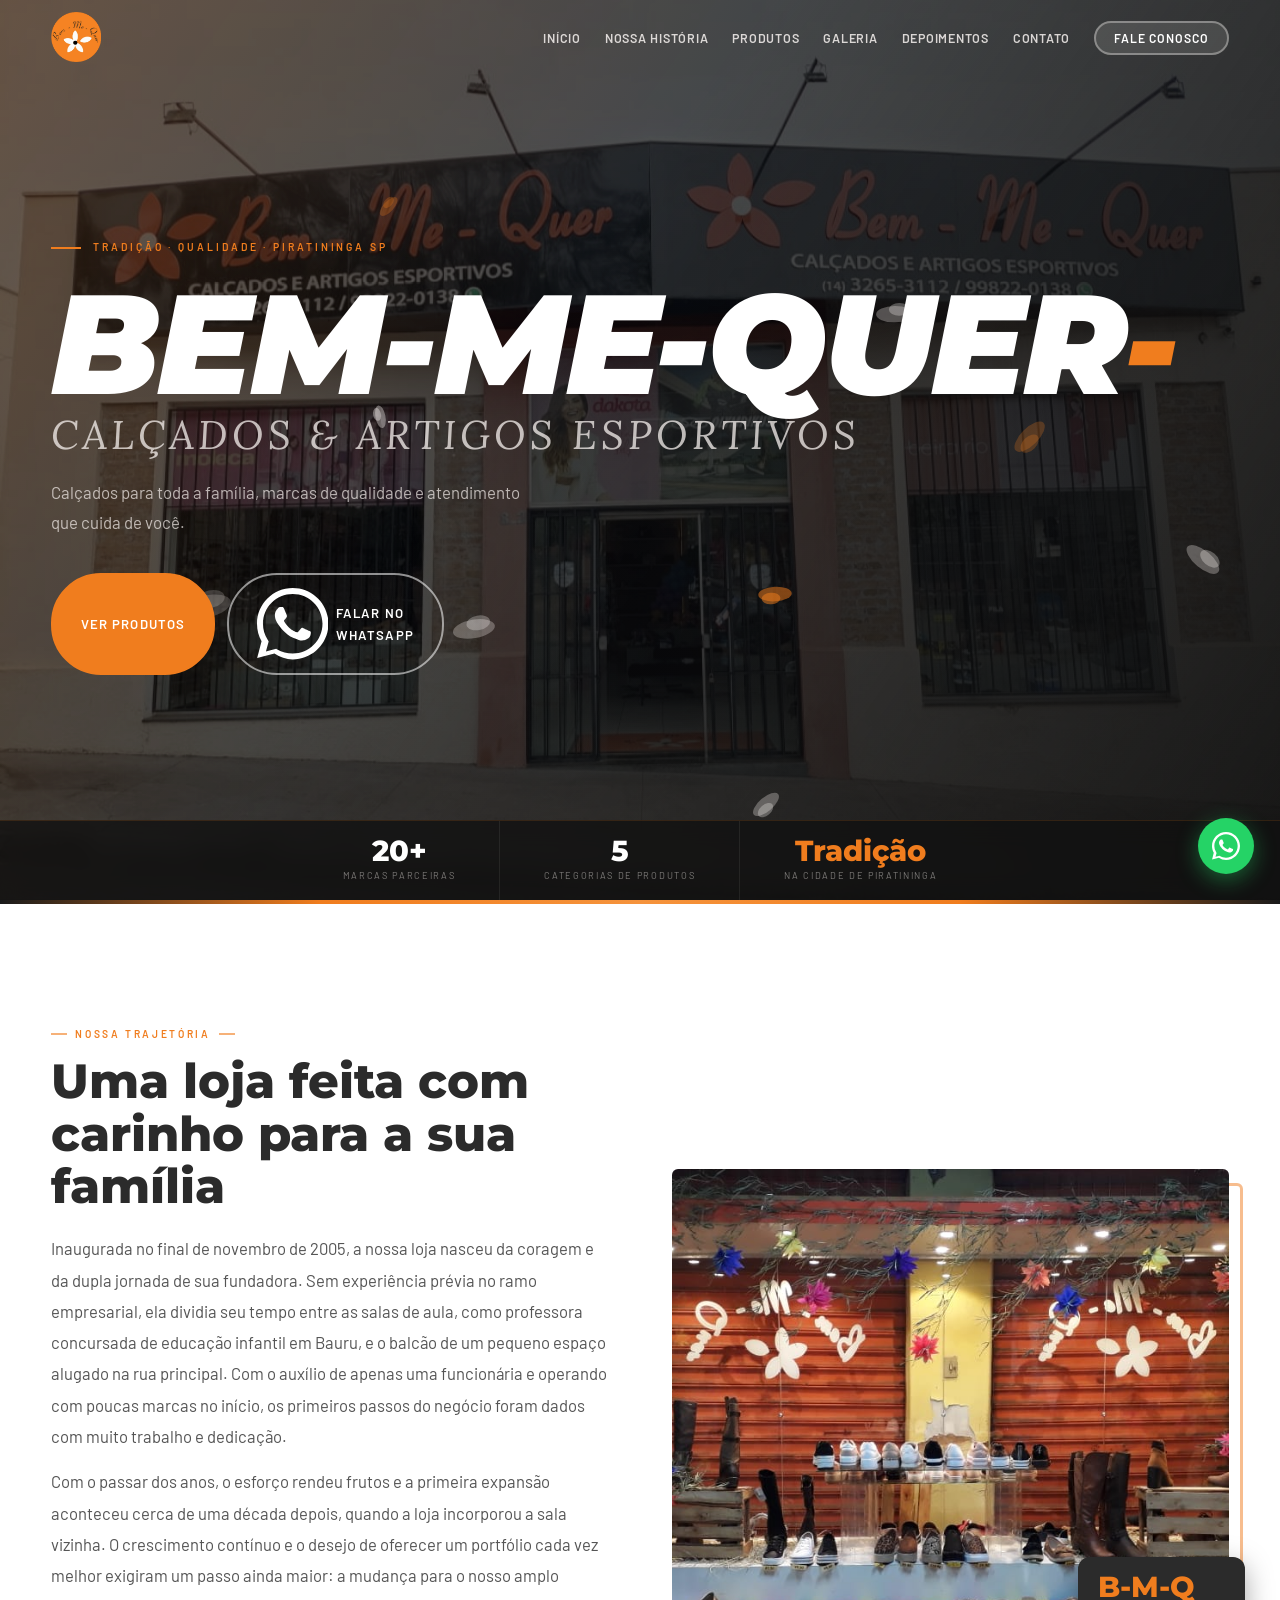
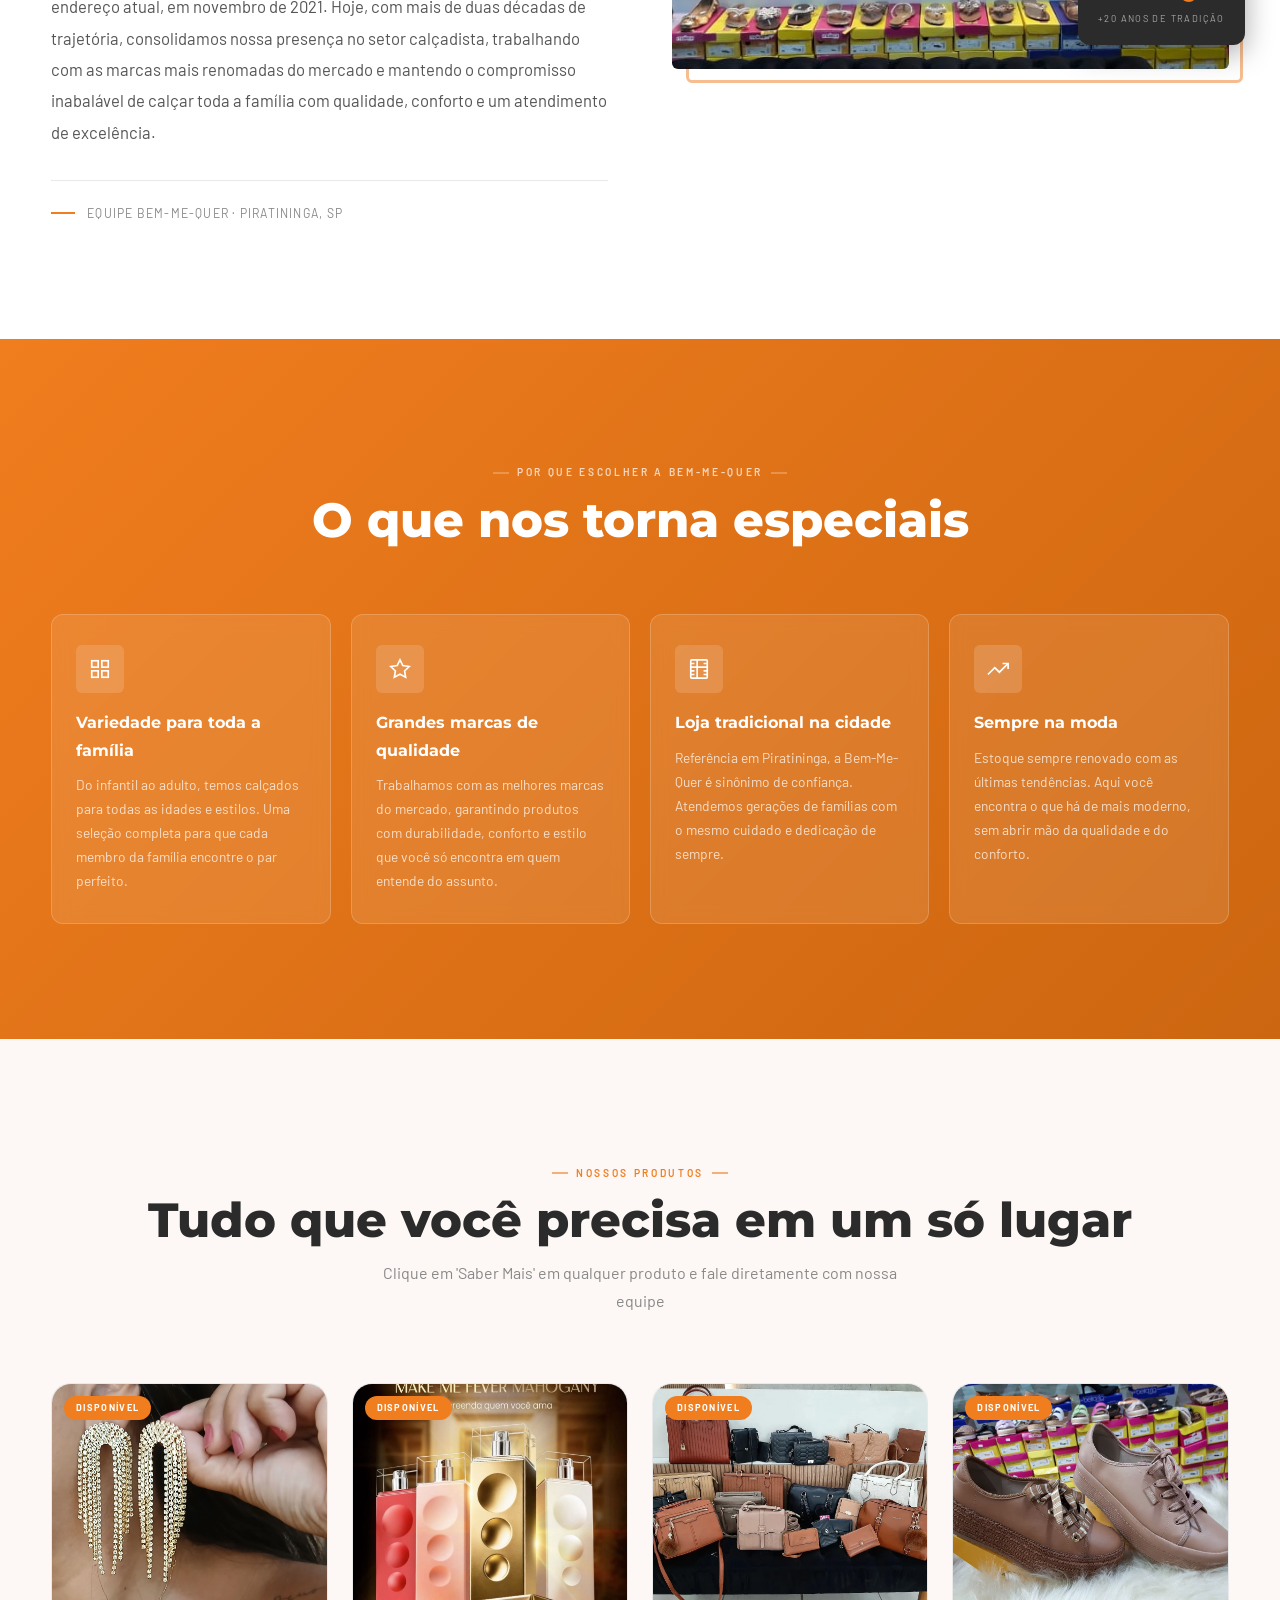
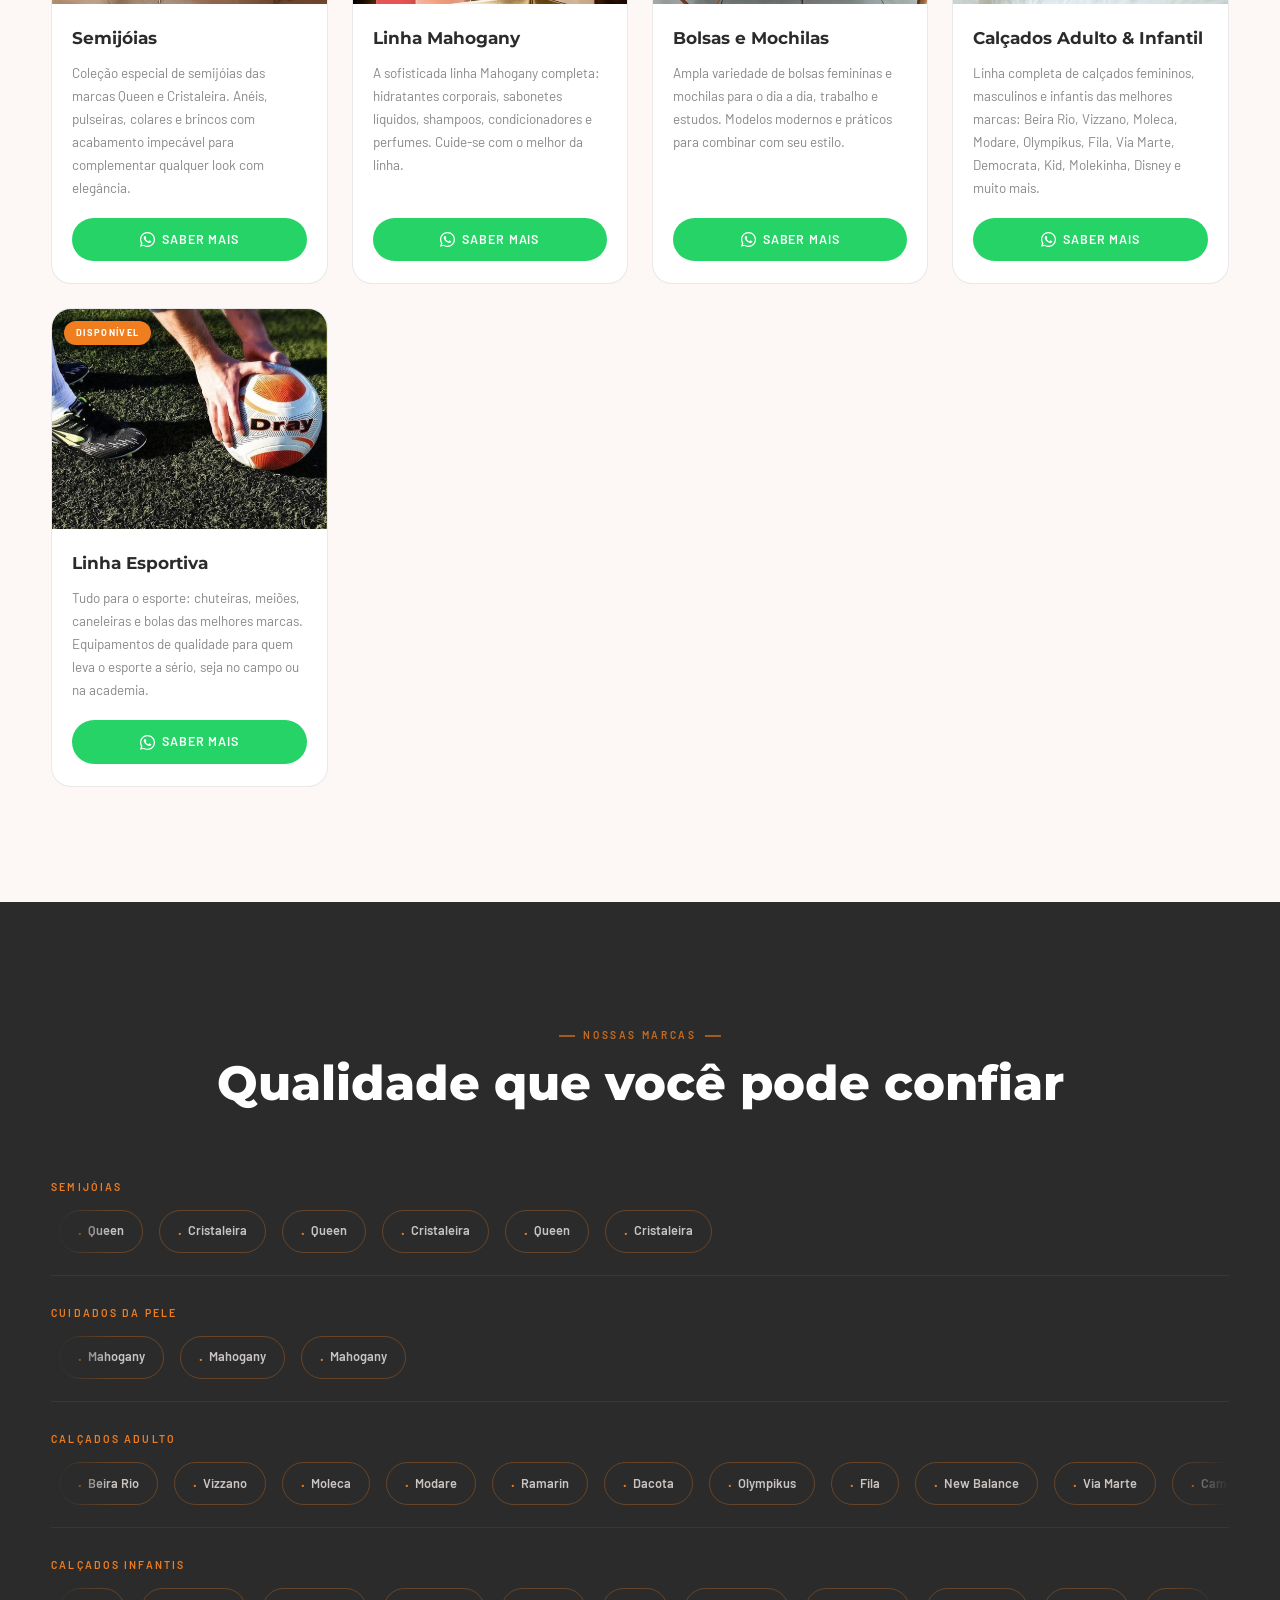
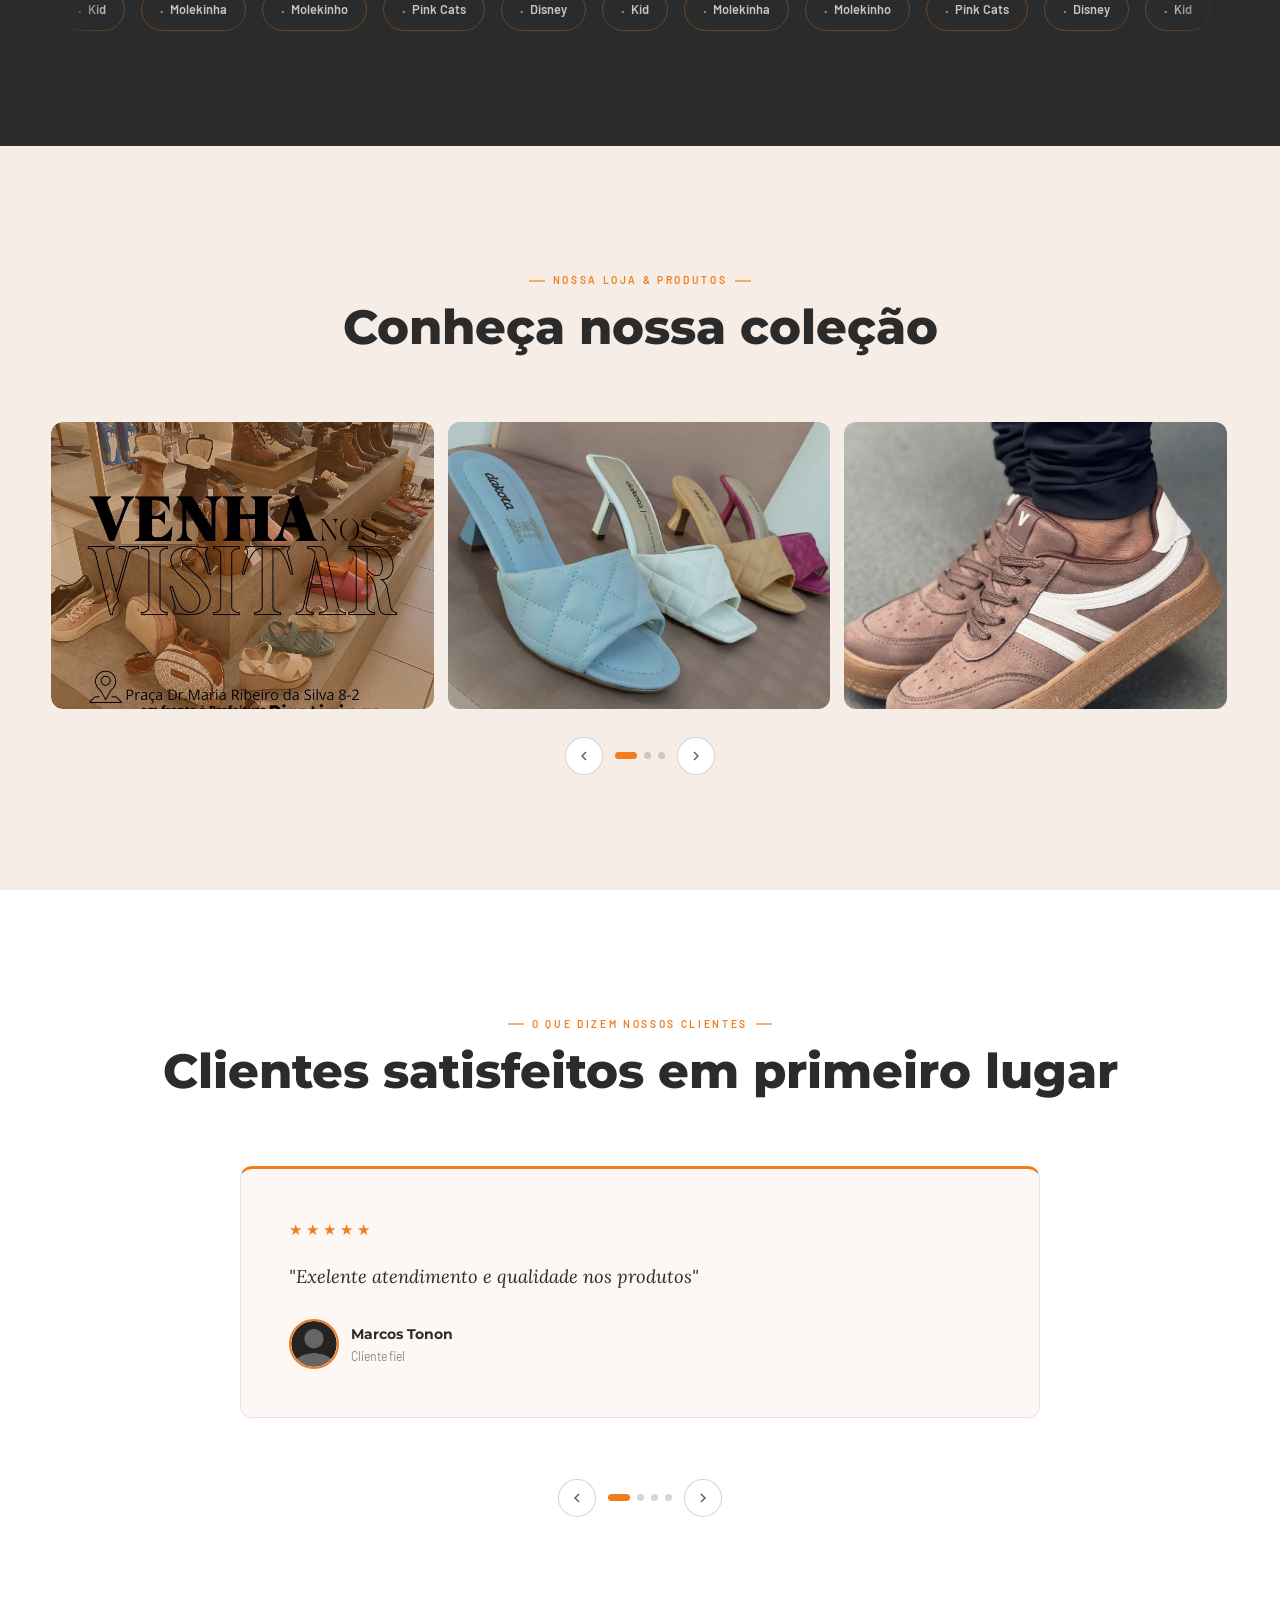
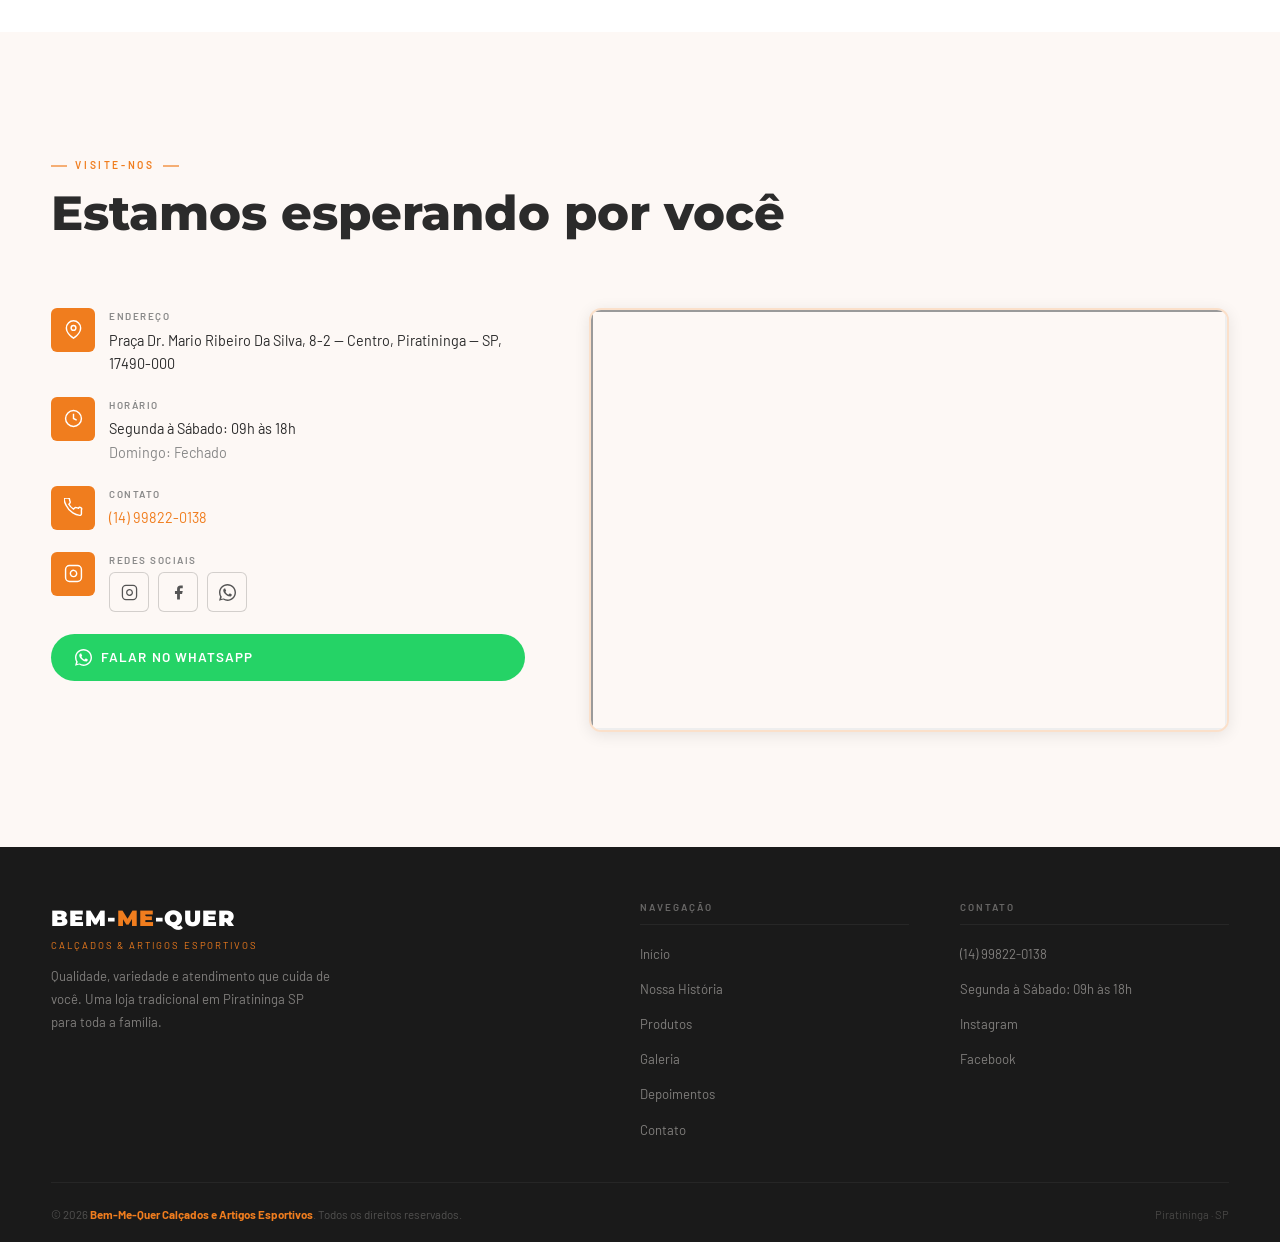
<file: index.html>
<!DOCTYPE html>
<html lang="pt-BR">
<head>
  <meta charset="UTF-8">
  <meta name="viewport" content="width=device-width, initial-scale=1.0">
  <title>Bem-Me-Quer Calçados e Artigos Esportivos — Piratininga SP</title>
  <meta name="description" content="A Bem-Me-Quer Calçados e Artigos Esportivos oferece calçados femininos, masculinos e infantis, linha esportiva, semijóias, bolsas e a linha Mahogany em Piratininga SP. Tradição, qualidade e variedade.">
  <meta name="keywords" content="calçados piratininga, bem-me-quer calçados, artigos esportivos piratininga sp, tênis piratininga, calçados infantis piratininga, semijoia piratininga, mahogany piratininga, beira rio piratininga, olympikus piratininga">
  <meta name="author" content="Bem-Me-Quer Calçados e Artigos Esportivos">
  <meta name="robots" content="index, follow">
  <link rel="canonical" href="https://www.bemmequercalcados.com.br/">
  <meta property="og:type" content="website">
  <meta property="og:url" content="https://www.bemmequercalcados.com.br/">
  <meta property="og:title" content="Bem-Me-Quer Calçados — Piratininga SP">
  <meta property="og:description" content="Calçados adulto e infantil, linha esportiva, semijóias e linha Mahogany. Loja tradicional em Piratininga SP.">
  <meta property="og:image" content="https://www.bemmequercalcados.com.br/assets/images/uploads/og-image.jpg">
  <meta property="og:locale" content="pt_BR">
  <meta name="twitter:card" content="summary_large_image">
  <meta name="geo.region" content="BR-SP">
  <meta name="geo.placename" content="Piratininga">
  <meta name="geo.position" content="-22.4106;-49.1347">
  <link rel="icon" type="image/png" href="/assets/images/uploads/favicon.png">
  <link rel="apple-touch-icon" href="/assets/images/uploads/apple-touch-icon.png">
  <script type="application/ld+json">
  {"@context":"https://schema.org","@type":["ShoeStore","Store"],"name":"Bem-Me-Quer Calçados e Artigos Esportivos","description":"Calçados adulto, infantil e esportivos, semijóias, bolsas e linha Mahogany em Piratininga SP.","url":"https://www.bemmequercalcados.com.br","telephone":"+55-14-99822-0138","address":{"@type":"PostalAddress","streetAddress":"Praça Dr. Mario Ribeiro Da Silva, 8-2","addressLocality":"Piratininga","addressRegion":"SP","postalCode":"17490-000","addressCountry":"BR"},"geo":{"@type":"GeoCoordinates","latitude":-22.4106,"longitude":-49.1347},"openingHoursSpecification":[{"@type":"OpeningHoursSpecification","dayOfWeek":["Monday","Tuesday","Wednesday","Thursday","Friday","Saturday"],"opens":"09:00","closes":"18:00"}],"sameAs":["https://www.instagram.com/bemmequercalcados/","https://www.facebook.com/p/Bem-Me-Quer-Cal%C3%A7ados-100063499123891/"]}
  </script>
  <link rel="preconnect" href="https://fonts.googleapis.com">
  <link rel="preconnect" href="https://fonts.gstatic.com" crossorigin>
  <script src="https://identity.netlify.com/v1/netlify-identity-widget.js"></script>
  <link rel="stylesheet" href="/assets/css/style.css">
</head>
<body>
  <header id="navbar" role="banner"></header>
  <main>
    <section id="hero"         aria-label="Bem-vindo à Bem-Me-Quer"></section>
    <section id="historia"     class="secao secao-branco"   aria-label="Nossa história"></section>
    <section id="diferenciais" class="secao secao-laranja"  aria-label="Nossos diferenciais"></section>
    <section id="produtos"     class="secao secao-off"      aria-label="Produtos"></section>
    <section id="marcas"       class="secao secao-grafite"  aria-label="Nossas marcas"></section>
    <section id="galeria"      class="secao secao-off"      aria-label="Galeria"></section>
    <section id="depoimentos"  class="secao secao-branco"   aria-label="Depoimentos"></section>
    <section id="contato"      class="secao secao-off"      aria-label="Contato"></section>
  </main>
  <footer role="contentinfo"></footer>

  <a href="https://wa.me/5514998220138?text=Ol%C3%A1%2C%20Bem-Me-Quer!%20Vim%20pelo%20site%20e%20gostaria%20de%20mais%20informa%C3%A7%C3%B5es."
     target="_blank" rel="noopener" aria-label="WhatsApp Bem-Me-Quer"
     style="position:fixed;bottom:26px;right:26px;z-index:900;width:56px;height:56px;background:#25D366;border-radius:50%;display:flex;align-items:center;justify-content:center;box-shadow:0 6px 22px rgba(37,211,102,0.42);transition:transform .3s"
     onmouseenter="this.style.transform='scale(1.12)'" onmouseleave="this.style.transform='scale(1)'">
    <svg viewBox="0 0 24 24" fill="white" width="28" height="28"><path d="M17.472 14.382c-.297-.149-1.758-.867-2.03-.967-.273-.099-.471-.148-.67.15-.197.297-.767.966-.94 1.164-.173.199-.347.223-.644.075-.297-.15-1.255-.463-2.39-1.475-.883-.788-1.48-1.761-1.653-2.059-.173-.297-.018-.458.13-.606.134-.133.298-.347.446-.52.149-.174.198-.298.298-.497.099-.198.05-.371-.025-.52-.075-.149-.669-1.612-.916-2.207-.242-.579-.487-.5-.669-.51-.173-.008-.371-.01-.57-.01-.198 0-.52.074-.792.372-.272.297-1.04 1.016-1.04 2.479 0 1.462 1.065 2.875 1.213 3.074.149.198 2.096 3.2 5.077 4.487.709.306 1.262.489 1.694.625.712.227 1.36.195 1.871.118.571-.085 1.758-.719 2.006-1.413.248-.694.248-1.289.173-1.413-.074-.124-.272-.198-.57-.347z"/><path d="M12 0C5.373 0 0 5.373 0 12c0 2.126.558 4.121 1.533 5.849L.057 23.5l5.797-1.522A11.933 11.933 0 0012 24c6.627 0 12-5.373 12-12S18.627 0 12 0zm0 22c-1.891 0-3.659-.501-5.188-1.376l-.371-.22-3.441.904.92-3.362-.241-.387A9.945 9.945 0 012 12C2 6.477 6.477 2 12 2s10 4.477 10 10-4.477 10-10 10z"/></svg>
  </a>

  <script src="/assets/js/main.js"></script>
  <script>
    if (window.netlifyIdentity) {
      window.netlifyIdentity.on('init', function(user) {
        if (!user) { window.netlifyIdentity.on('login', function() { document.location.href = '/admin/'; }); }
      });
    }
  </script>
</body>
</html>
</file>
<file: assets/css/style.css>
@import url('https://fonts.googleapis.com/css2?family=Montserrat:ital,wght@0,300;0,400;0,600;0,700;0,800;0,900;1,400&family=Lora:ital,wght@0,400;0,600;1,400&family=Barlow:wght@300;400;500;600;700&display=swap');
:root{
  /* 60% Branco/Off-white */
  --branco:#FFFFFF;--off:#FDF8F5;--off-esc:#F5EDE6;--off-med:#EDE3DA;
  /* 30% Laranja vibrante */
  --laranja:#F07D1E;--laranja-c:#F5933C;--laranja-e:#CC6610;--laranja-s:#A84F08;
  /* 10% Grafite escuro */
  --grafite:#2B2B2B;--grafite-c:#444444;--grafite-e:#1A1A1A;--grafite-s:#111111;
  /* Texto */
  --txt-e:#2B2B2B;--txt-m:#555555;--txt-c:#888888;
  --borda:rgba(43,43,43,.1);--borda-f:rgba(43,43,43,.2);
  --sh-laranja:0 8px 36px rgba(240,125,30,.28);--sh-s:0 3px 16px rgba(0,0,0,.09);
  --tr:all .3s cubic-bezier(.4,0,.2,1);
  --pad:clamp(68px,9vw,116px);--max-w:1280px;--gap:clamp(16px,4vw,52px);
  --r-sm:6px;--r-md:12px;--r-lg:20px;--r-pill:50px;
}
*,*::before,*::after{box-sizing:border-box;margin:0;padding:0}
html{scroll-behavior:smooth;scroll-padding-top:76px;font-size:16px}
body{font-family:'Barlow',sans-serif;background:var(--off);color:var(--txt-e);line-height:1.7;overflow-x:hidden;-webkit-font-smoothing:antialiased}
img{max-width:100%;height:auto;display:block}
a{text-decoration:none;color:inherit;transition:var(--tr)}
ul{list-style:none}
button{cursor:pointer;border:none;background:none;font-family:inherit}
iframe{display:block}
h1,h2,h3{font-family:'Montserrat',sans-serif;line-height:1.12}

/* ── UTILITÁRIOS ─────────────────────────────────── */
.container{max-width:var(--max-w);margin:0 auto;padding:0 var(--gap)}
.secao{padding:var(--pad) 0;position:relative;overflow:hidden}
.secao-branco{background:var(--branco)}
.secao-off{background:var(--off)}
.secao-laranja{background:var(--laranja)}
.secao-grafite{background:var(--grafite)}
.grid-2{display:grid;grid-template-columns:1fr 1fr;gap:clamp(32px,5vw,80px);align-items:center}

.badge{display:inline-flex;align-items:center;gap:8px;font-family:'Barlow',sans-serif;font-size:.64rem;font-weight:600;letter-spacing:.26em;text-transform:uppercase;color:var(--laranja);margin-bottom:12px}
.badge::before,.badge::after{content:'';display:block;width:16px;height:2px;background:var(--laranja);opacity:.6}
.secao-titulo{font-family:'Montserrat',sans-serif;font-size:clamp(1.8rem,4.5vw,3rem);color:var(--txt-e);font-weight:800;line-height:1.1}
.secao-titulo em{font-style:italic;color:var(--laranja);font-weight:700}
.secao-sub{margin-top:12px;font-size:clamp(.9rem,1.4vw,1rem);color:var(--txt-c);max-width:560px;line-height:1.75;font-weight:400}
.secao-header{margin-bottom:clamp(40px,6vw,68px)}
.center{text-align:center}
.center .badge{justify-content:center}
.center .secao-sub{margin-left:auto;margin-right:auto}

/* ── BOTÕES ──────────────────────────────────────── */
.btn{display:inline-flex;align-items:center;gap:8px;font-family:'Barlow',sans-serif;font-size:.82rem;font-weight:600;letter-spacing:.08em;text-transform:uppercase;padding:13px 28px;border-radius:var(--r-pill);transition:var(--tr)}
.btn-grafite{background:var(--grafite);color:var(--branco);border:2px solid var(--grafite)}
.btn-grafite:hover{background:var(--grafite-c);border-color:var(--grafite-c);transform:translateY(-2px);box-shadow:0 8px 28px rgba(43,43,43,.25)}
.btn-laranja{background:var(--laranja);color:var(--branco);border:2px solid var(--laranja)}
.btn-laranja:hover{background:var(--laranja-e);border-color:var(--laranja-e);transform:translateY(-2px);box-shadow:var(--sh-laranja)}
.btn-outline-branco{background:transparent;color:var(--branco);border:2px solid rgba(255,255,255,.55)}
.btn-outline-branco:hover{background:rgba(255,255,255,.1);border-color:var(--branco)}
.btn-wpp{display:inline-flex;align-items:center;justify-content:center;gap:7px;background:#25D366;color:#fff;padding:11px 20px;border-radius:var(--r-pill);font-family:'Barlow',sans-serif;font-size:.78rem;font-weight:600;letter-spacing:.07em;text-transform:uppercase;transition:var(--tr);width:100%}
.btn-wpp:hover{background:#1aad54;transform:translateY(-2px);box-shadow:0 6px 18px rgba(37,211,102,.38)}
.btn-wpp svg{width:15px;height:15px;flex-shrink:0}

/* ── NAVBAR ──────────────────────────────────────── */
#navbar{position:fixed;top:0;left:0;right:0;z-index:1000;padding:12px 0;transition:all .4s ease}
#navbar.scrolled{background:rgba(253,248,245,.97);backdrop-filter:blur(16px);-webkit-backdrop-filter:blur(16px);padding:8px 0;box-shadow:0 2px 20px rgba(240,125,30,.1);border-bottom:1px solid var(--borda)}
.nav-inner{display:flex;align-items:center;justify-content:space-between;gap:20px}
.nav-logo img{height:50px;width:auto;object-fit:contain;transition:opacity .3s}
.nav-logo img:hover{opacity:.85}
.nav-menu{display:flex;align-items:center;gap:clamp(10px,2vw,24px)}
.nav-link{font-family:'Barlow',sans-serif;font-size:.78rem;font-weight:600;color:var(--txt-m);letter-spacing:.06em;text-transform:uppercase;position:relative;padding-bottom:2px}
.nav-link::after{content:'';position:absolute;bottom:0;left:0;width:0;height:2px;background:var(--laranja);transition:width .3s}
.nav-link:hover{color:var(--laranja)}.nav-link:hover::after{width:100%}
#navbar:not(.scrolled) .nav-link{color:rgba(253,248,245,.82)}
#navbar:not(.scrolled) .nav-link:hover{color:var(--branco)}
#navbar:not(.scrolled) .nav-cta{background:rgba(253,248,245,.12);color:var(--branco);border-color:rgba(253,248,245,.35)}
.nav-cta{background:var(--grafite);color:var(--branco);padding:8px 18px;border-radius:var(--r-pill);font-family:'Barlow',sans-serif;font-size:.76rem;font-weight:600;letter-spacing:.08em;text-transform:uppercase;border:2px solid var(--grafite);transition:var(--tr);white-space:nowrap}
.nav-cta:hover{background:var(--laranja);border-color:var(--laranja)}
.nav-burger{display:none;flex-direction:column;gap:5px;padding:8px;cursor:pointer}
.nav-burger span{display:block;width:22px;height:2px;background:var(--grafite);transition:var(--tr);border-radius:2px}
#navbar:not(.scrolled) .nav-burger span{background:var(--branco)}
.nav-burger.aberto span:nth-child(1){transform:translateY(7px) rotate(45deg)}
.nav-burger.aberto span:nth-child(2){opacity:0}
.nav-burger.aberto span:nth-child(3){transform:translateY(-7px) rotate(-45deg)}
.nav-overlay{display:none;position:fixed;inset:0;background:rgba(0,0,0,.5);z-index:999}
.nav-overlay.ativo{display:block}

/* ── HERO ────────────────────────────────────────── */
#hero{position:relative;height:100vh;min-height:600px;display:flex;flex-direction:column;align-items:stretch;overflow:hidden;background:var(--grafite-e)}
.hero-bg{position:absolute;inset:0;background-image:url('/assets/images/uploads/hero-fachada.jpg');background-size:cover;background-position:center 40%;filter:brightness(.35) saturate(.6);transform:scale(1.06);transition:transform 10s ease;will-change:transform}
#hero.loaded .hero-bg{transform:scale(1)}
.hero-overlay{position:absolute;inset:0;background:linear-gradient(125deg,rgba(240,125,30,.18) 0%,rgba(27,27,27,.15) 40%,rgba(17,17,17,.9) 100%)}
#shoe-canvas{position:absolute;inset:0;width:100%;height:100%;pointer-events:none;z-index:2}
.hero-content{position:relative;z-index:3;flex:1;display:flex;flex-direction:column;align-items:flex-start;justify-content:center;padding:clamp(86px,13vh,130px) var(--gap) 24px;width:100%;max-width:var(--max-w);margin:0 auto}
.hero-overline{display:inline-flex;align-items:center;gap:12px;font-family:'Barlow',sans-serif;font-size:.65rem;font-weight:600;letter-spacing:.28em;text-transform:uppercase;color:var(--laranja);margin-bottom:20px;opacity:0;animation:fadeUp 1s ease .3s forwards}
.hero-overline::before{content:'';display:block;width:30px;height:2px;background:var(--laranja)}
.hero-titulo{font-family:'Montserrat',sans-serif;font-weight:900;color:var(--branco);line-height:.95;opacity:0;animation:fadeUp 1s ease .5s forwards}
.hero-t1{font-size:clamp(3.5rem,11vw,9rem);display:block;text-transform:uppercase;letter-spacing:-.02em}
.hero-t1 span{color:var(--laranja)}
.hero-t2{font-size:clamp(1rem,3.2vw,2.5rem);display:block;font-weight:400;color:rgba(253,248,245,.72);letter-spacing:.1em;text-transform:uppercase;margin-top:6px;font-style:italic;font-family:'Lora',serif}
.hero-sub{font-size:clamp(.9rem,1.5vw,1.05rem);color:rgba(253,248,245,.68);margin:24px 0 36px;max-width:480px;line-height:1.75;font-weight:400;opacity:0;animation:fadeUp 1s ease .75s forwards}
.hero-acoes{display:flex;gap:12px;flex-wrap:wrap;opacity:0;animation:fadeUp 1s ease .92s forwards}
.hero-stats{position:relative;z-index:3;flex-shrink:0;background:rgba(17,17,17,.8);border-top:1px solid rgba(240,125,30,.15);backdrop-filter:blur(12px)}
.hero-stat-row {
    display: flex;
    align-items: stretch;
    max-width: var(--max-w);
    margin: 0 auto;
    padding: 0 var(--gap);
    justify-content: center;}
.hero-stat{padding:16px 44px;text-align:center;border-right:1px solid rgba(253,248,245,.07)}
.hero-stat:last-child{border-right:none}
.hero-stat-num{font-family:'Montserrat',sans-serif;font-size:1.8rem;font-weight:800;color:var(--branco);line-height:1}
.hero-stat-num span{color:var(--laranja)}
.hero-stat-label{font-family:'Barlow',sans-serif;font-size:.58rem;color:rgba(253,248,245,.45);letter-spacing:.18em;text-transform:uppercase;margin-top:2px}
@keyframes fadeUp{from{opacity:0;transform:translateY(22px)}to{opacity:1;transform:translateY(0)}}

/* ── HISTÓRIA ────────────────────────────────────── */
#historia{background:var(--branco)}
#historia::before{content:'';position:absolute;top:0;left:0;right:0;height:4px;background:linear-gradient(90deg,var(--grafite-e),var(--laranja),var(--laranja-c),var(--laranja),var(--grafite-e))}
.hist-corpo{color:var(--txt-m);font-size:clamp(.94rem,1.4vw,1.04rem);line-height:1.88;margin-top:20px}
.hist-corpo p+p{margin-top:14px}
.hist-assinatura{display:flex;align-items:center;gap:12px;margin-top:32px;padding-top:22px;border-top:1px solid var(--borda)}
.hist-linha{width:24px;height:2px;background:var(--laranja);flex-shrink:0}
.hist-sig{font-family:'Barlow',sans-serif;font-size:.76rem;color:var(--txt-c);letter-spacing:.1em;text-transform:uppercase}
.hist-img-col{position:relative}
.hist-moldura{position:relative;z-index:1}
.hist-moldura::before{content:'';position:absolute;top:0;left:0;right:0;bottom:0;border:3px solid var(--laranja);transform:translate(14px,14px);z-index:-1;border-radius:var(--r-sm);opacity:.5}
.hist-img{width:100%;height:500px;object-fit:cover;display:block;border-radius:var(--r-sm)}
.hist-badge{position:absolute;bottom:24px;right:-16px;z-index:2;background:var(--grafite);padding:16px 20px;border-radius:var(--r-md);box-shadow:0 8px 28px rgba(0,0,0,.35)}
.hist-badge-txt{font-family:'Montserrat',sans-serif;font-size:1.8rem;font-weight:800;color:var(--laranja);display:block;line-height:1}
.hist-badge-sub{font-family:'Barlow',sans-serif;font-size:.58rem;color:rgba(253,248,245,.6);letter-spacing:.15em;text-transform:uppercase}

/* ── DIFERENCIAIS ────────────────────────────────── */
#diferenciais{background:var(--laranja)}
#diferenciais::before{content:'';position:absolute;inset:0;background:linear-gradient(135deg,rgba(240,125,30,1) 0%,rgba(204,102,16,1) 100%);pointer-events:none}
#diferenciais .badge{color:rgba(253,248,245,.75)}
#diferenciais .badge::before,#diferenciais .badge::after{background:rgba(253,248,245,.4)}
#diferenciais .secao-titulo{color:var(--branco)}
.difs-grid{display:grid;grid-template-columns:repeat(auto-fit,minmax(230px,1fr));gap:20px;position:relative;z-index:1}
.dif-card{background:rgba(253,248,245,.1);border:1px solid rgba(253,248,245,.2);border-radius:var(--r-md);padding:30px 24px;transition:var(--tr);backdrop-filter:blur(8px)}
.dif-card:hover{background:rgba(253,248,245,.18);transform:translateY(-4px);box-shadow:0 10px 36px rgba(0,0,0,.18)}
.dif-icon{width:48px;height:48px;background:rgba(253,248,245,.15);border-radius:var(--r-sm);display:flex;align-items:center;justify-content:center;margin-bottom:16px;color:var(--branco)}
.dif-icon svg{width:22px;height:22px}
.dif-titulo{font-family:'Montserrat',sans-serif;font-size:1rem;font-weight:700;color:var(--branco);margin-bottom:9px}
.dif-texto{font-size:.86rem;color:rgba(253,248,245,.78);line-height:1.75}

/* ── MARCAS TICKER ───────────────────────────────── */
#marcas{background:var(--grafite);padding:var(--pad) 0}
#marcas .badge{color:rgba(240,125,30,.8)}
#marcas .badge::before,#marcas .badge::after{background:var(--laranja)}
#marcas .secao-titulo{color:var(--branco)}
.marcas-cats{display:flex;flex-direction:column;gap:28px;margin-top:44px}
.marca-cat{border-bottom:1px solid rgba(253,248,245,.06);padding-bottom:22px}
.marca-cat:last-child{border-bottom:none;padding-bottom:0}
.marca-cat-nome{font-family:'Barlow',sans-serif;font-size:.66rem;font-weight:600;letter-spacing:.2em;text-transform:uppercase;color:var(--laranja);margin-bottom:14px}
.ticker-wrap{overflow:hidden;width:100%;position:relative}
.ticker-wrap::before,.ticker-wrap::after{content:'';position:absolute;top:0;bottom:0;width:60px;z-index:2;pointer-events:none}
.ticker-wrap::before{left:0;background:linear-gradient(to right,var(--grafite),transparent)}
.ticker-wrap::after{right:0;background:linear-gradient(to left,var(--grafite),transparent)}
.ticker{display:flex;gap:0;animation:ticker 30s linear infinite;width:max-content}
.ticker:hover{animation-play-state:paused}
.ticker-set{display:flex;gap:0;flex-shrink:0}
.marca-pill{display:inline-flex;align-items:center;gap:6px;padding:7px 18px;margin:0 8px;border:1px solid rgba(240,125,30,.3);border-radius:var(--r-pill);font-family:'Barlow',sans-serif;font-size:.8rem;font-weight:600;color:rgba(253,248,245,.75);white-space:nowrap;transition:var(--tr)}
.marca-pill:hover{border-color:var(--laranja);color:var(--laranja)}
.marca-pill::before{content:'·';color:var(--laranja);font-size:1rem}
@keyframes ticker{0%{transform:translateX(0)}100%{transform:translateX(-50%)}}

/* ── PRODUTOS ────────────────────────────────────── */
#produtos{background:var(--off)}
.prods-grid{display:grid;grid-template-columns:repeat(auto-fit,minmax(260px,1fr));gap:24px}
.prod-card{background:var(--branco);border:1px solid var(--borda);border-radius:var(--r-lg);overflow:hidden;transition:var(--tr);display:flex;flex-direction:column}
.prod-card:hover{box-shadow:var(--sh-laranja);transform:translateY(-5px);border-color:rgba(240,125,30,.2)}
.prod-card-img-wrap{position:relative;overflow:hidden}
.prod-card-img{width:100%;height:220px;object-fit:cover;display:block;transition:transform .4s ease,filter .4s ease;filter:saturate(.92)}
.prod-card:hover .prod-card-img{transform:scale(1.06);filter:saturate(1.05)}
.prod-card-badge{position:absolute;top:12px;left:12px;background:var(--laranja);color:var(--branco);font-family:'Barlow',sans-serif;font-size:.58rem;font-weight:700;letter-spacing:.14em;text-transform:uppercase;padding:4px 12px;border-radius:var(--r-pill)}
.prod-card-body{padding:20px 20px 22px;flex:1;display:flex;flex-direction:column}
.prod-card-titulo{font-family:'Montserrat',sans-serif;font-size:1.05rem;font-weight:700;color:var(--txt-e);margin-bottom:9px}
.prod-card-desc{font-size:.84rem;color:var(--txt-c);line-height:1.72;flex:1;margin-bottom:18px}

/* ── GALERIA ─────────────────────────────────────── */
#galeria{background:var(--off-esc)}
.gal-track-wrap{overflow:hidden;border-radius:var(--r-md)}
.gal-track{display:flex;gap:14px;transition:transform .55s cubic-bezier(.25,.46,.45,.94);will-change:transform}
.gal-item{flex:0 0 calc(33.333% - 10px);min-width:200px;position:relative;cursor:pointer;overflow:hidden;border-radius:var(--r-md);aspect-ratio:4/3;background:var(--off-med)}
.gal-img{width:100%;height:100%;object-fit:cover;display:block;transition:transform .4s ease,filter .4s ease;filter:saturate(.88)}
.gal-item:hover .gal-img{transform:scale(1.07);filter:saturate(1.05)}
.gal-overlay{position:absolute;inset:0;background:rgba(27,27,27,.35);opacity:0;transition:opacity .3s;display:flex;align-items:center;justify-content:center;border-radius:var(--r-md)}
.gal-item:hover .gal-overlay{opacity:1}
.gal-pi{width:44px;height:44px;border-radius:50%;background:rgba(253,248,245,.9);display:flex;align-items:center;justify-content:center;color:var(--laranja);transform:scale(.8);transition:transform .3s}
.gal-item:hover .gal-pi{transform:scale(1)}
.gal-pi svg{width:18px;height:18px}
.gal-label{position:absolute;bottom:0;left:0;right:0;padding:10px 14px;background:linear-gradient(to top,rgba(27,27,27,.75),transparent);font-family:'Barlow',sans-serif;font-size:.72rem;color:var(--branco);font-weight:600;transform:translateY(100%);transition:transform .3s;border-radius:0 0 var(--r-md) var(--r-md)}
.gal-item:hover .gal-label{transform:translateY(0)}
.gal-vid-badge{position:absolute;top:10px;left:10px;z-index:3;background:var(--laranja);color:#fff;font-family:'Barlow',sans-serif;font-size:.58rem;font-weight:600;letter-spacing:.1em;text-transform:uppercase;padding:4px 10px;border-radius:var(--r-pill)}
.car-ctrl{display:flex;align-items:center;justify-content:center;gap:12px;margin-top:28px}
.car-btn{width:38px;height:38px;background:var(--branco);border:1.5px solid var(--borda-f);color:var(--txt-m);display:flex;align-items:center;justify-content:center;border-radius:50%;transition:var(--tr)}
.car-btn:hover{background:var(--laranja);border-color:var(--laranja);color:var(--branco)}
.car-btn svg{width:16px;height:16px}
.car-dots{display:flex;gap:7px}
.c-dot{width:7px;height:7px;border-radius:50%;background:var(--borda-f);cursor:pointer;border:none;transition:var(--tr)}
.c-dot.ativo{background:var(--laranja);width:22px;border-radius:4px}

/* ── LIGHTBOX ────────────────────────────────────── */
#lightbox{display:none;position:fixed;inset:0;z-index:9998;background:rgba(17,17,17,.97);align-items:center;justify-content:center;padding:24px}
#lightbox.ativo{display:flex}
.lb-inner{position:relative;max-width:min(92vw,1100px);max-height:90vh;display:flex;align-items:center;justify-content:center}
#lb-img{max-width:100%;max-height:86vh;object-fit:contain;border-radius:var(--r-sm)}
#lb-iframe{display:none;width:min(85vw,920px);aspect-ratio:16/9;border:none;border-radius:var(--r-sm)}
#lb-iframe.ativo{display:block}
#lb-video {
  display: none;
  width: min(85vw, 920px);
  max-height: 86vh;
  object-fit: contain;
  border: none;
  border-radius: var(--r-sm);
  background: #000;
  outline: none;
}
#lb-video.ativo {
  display: block;
}
.lb-close{position:absolute;top:-46px;right:0;width:36px;height:36px;background:rgba(240,125,30,.2);border:1px solid rgba(240,125,30,.35);color:var(--branco);font-size:1.2rem;display:flex;align-items:center;justify-content:center;cursor:pointer;border-radius:50%;transition:var(--tr)}
.lb-close:hover{background:var(--laranja)}
.lb-nav{position:fixed;top:50%;transform:translateY(-50%);width:42px;height:76px;background:rgba(253,248,245,.07);border:1px solid rgba(253,248,245,.1);color:var(--branco);display:flex;align-items:center;justify-content:center;cursor:pointer;transition:var(--tr);z-index:9999;border-radius:var(--r-sm)}
.lb-nav:hover{background:var(--laranja)}.lb-nav svg{width:18px;height:18px}
.lb-prev{left:10px}.lb-next{right:10px}
.lb-caption{position:absolute;bottom:-38px;left:50%;transform:translateX(-50%);font-family:'Barlow',sans-serif;font-size:.74rem;color:rgba(253,248,245,.55);white-space:nowrap}

/* ── DEPOIMENTOS ─────────────────────────────────── */
#depoimentos{background:var(--branco)}
.dep-carousel{overflow:hidden}
.dep-track{display:flex;transition:transform .55s cubic-bezier(.25,.46,.45,.94)}
.dep-item{flex:0 0 100%;padding:0 clamp(0px,8vw,110px)}
.dep-card{background:var(--off);border:1px solid var(--borda);border-top:3px solid var(--laranja);border-radius:var(--r-md);padding:clamp(28px,4vw,48px);max-width:800px;margin:0 auto}
.dep-stars{color:var(--laranja);font-size:.95rem;letter-spacing:4px;margin-bottom:16px}
.dep-text{font-family:'Lora',serif;font-style:italic;font-size:clamp(1rem,1.6vw,1.15rem);color:var(--txt-e);line-height:1.88;margin-bottom:26px}
.dep-author{display:flex;align-items:center;gap:12px}
.dep-foto{width:50px;height:50px;border-radius:50%;object-fit:cover;border:2px solid var(--laranja);flex-shrink:0}
.dep-nome{font-family:'Montserrat',sans-serif;font-size:.9rem;font-weight:700;color:var(--txt-e)}
.dep-tipo{font-size:.76rem;color:var(--txt-c)}
.dep-ctrl .car-btn{border-color:var(--borda-f);color:var(--txt-m)}
.dep-ctrl .car-btn:hover{background:var(--laranja);border-color:var(--laranja);color:#fff}
.dep-ctrl .c-dot{background:var(--borda-f)}
.dep-ctrl .c-dot.ativo{background:var(--laranja)}

/* ── CONTATO ─────────────────────────────────────── */
#contato{background:var(--off)}
.contato-grid{display:grid;grid-template-columns:1fr 1.35fr;gap:clamp(32px,5vw,72px);align-items:start}
.contato-detalhes{display:flex;flex-direction:column;gap:22px}
.ctc-item{display:flex;gap:14px;align-items:flex-start}
.ctc-icon{width:44px;height:44px;flex-shrink:0;background:var(--laranja);display:flex;align-items:center;justify-content:center;color:var(--branco);border-radius:var(--r-sm)}
.ctc-icon svg{width:19px;height:19px}
.ctc-label{font-family:'Barlow',sans-serif;font-size:.62rem;font-weight:600;color:var(--txt-c);letter-spacing:.15em;text-transform:uppercase;margin-bottom:4px}
.ctc-val{font-size:.9rem;color:var(--txt-e);line-height:1.6}
.ctc-val a{color:var(--laranja)}.ctc-val a:hover{color:var(--laranja-e)}
.redes{display:flex;gap:9px;margin-top:4px}
.rede-btn{width:40px;height:40px;background:var(--off);border:1.5px solid var(--borda-f);display:flex;align-items:center;justify-content:center;color:var(--txt-m);border-radius:var(--r-sm);transition:var(--tr)}
.rede-btn:hover{background:var(--laranja);border-color:var(--laranja);color:#fff;transform:translateY(-2px)}
.rede-btn svg{width:17px;height:17px}
.ctc-wpp{display:inline-flex;align-items:center;gap:9px;background:#25D366;color:#fff;padding:12px 24px;border-radius:var(--r-pill);font-family:'Barlow',sans-serif;font-size:.84rem;font-weight:600;letter-spacing:.08em;text-transform:uppercase;transition:var(--tr)}
.ctc-wpp:hover{background:#1aad54;transform:translateY(-2px);box-shadow:0 6px 18px rgba(37,211,102,.35)}
.ctc-wpp svg{width:17px;height:17px}
.mapa-wrap{border:2px solid rgba(240,125,30,.2);border-radius:var(--r-md);overflow:hidden;box-shadow:var(--sh-s)}
.mapa-wrap iframe{width:100%;height:420px;display:block}

/* ── FOOTER ──────────────────────────────────────── */
footer{background:var(--grafite-e);color:rgba(253,248,245,.65);padding:52px 0 18px}
.footer-grid{display:grid;grid-template-columns:2fr 1fr 1fr;gap:clamp(20px,4vw,60px);margin-bottom:40px}
.footer-marca{font-family:'Montserrat',sans-serif;font-size:1.4rem;font-weight:900;color:var(--branco);text-transform:uppercase;letter-spacing:.04em}
.footer-marca span{color:var(--laranja)}
.footer-tag{font-family:'Barlow',sans-serif;font-size:.6rem;color:var(--laranja);letter-spacing:.2em;text-transform:uppercase;margin-bottom:12px}
.footer-desc{font-size:.82rem;color:rgba(253,248,245,.45);line-height:1.75;max-width:280px}
.footer-col-tit{font-family:'Barlow',sans-serif;font-size:.62rem;font-weight:600;color:rgba(253,248,245,.35);letter-spacing:.2em;text-transform:uppercase;margin-bottom:14px;padding-bottom:8px;border-bottom:1px solid rgba(253,248,245,.06)}
.footer-links{display:flex;flex-direction:column;gap:8px}
.footer-link{font-size:.82rem;color:rgba(253,248,245,.45);transition:var(--tr);display:inline-block}
.footer-link:hover{color:var(--laranja);padding-left:4px}
.footer-bottom{display:flex;align-items:center;justify-content:space-between;padding-top:22px;border-top:1px solid rgba(253,248,245,.05);flex-wrap:wrap;gap:10px}
.footer-copy{font-size:.72rem;color:rgba(253,248,245,.25)}
.footer-copy strong{color:var(--laranja)}

/* ── ANIMAÇÕES SCROLL ────────────────────────────── */
.anim-fade{opacity:0;transform:translateY(26px);transition:opacity .72s ease,transform .72s ease}
.anim-fade.visivel{opacity:1;transform:translateY(0)}
.anim-left{opacity:0;transform:translateX(-32px);transition:opacity .72s ease,transform .72s ease}
.anim-left.visivel{opacity:1;transform:translateX(0)}
.anim-right{opacity:0;transform:translateX(32px);transition:opacity .72s ease,transform .72s ease}
.anim-right.visivel{opacity:1;transform:translateX(0)}
.delay-1{transition-delay:.1s}.delay-2{transition-delay:.2s}.delay-3{transition-delay:.3s}.delay-4{transition-delay:.4s}

/* ── RESPONSIVO ──────────────────────────────────── */
@media(max-width:1024px){.contato-grid{grid-template-columns:1fr}.footer-grid{grid-template-columns:1fr 1fr}.gal-item{flex:0 0 calc(50% - 7px)}.hist-badge{right:0}}
@media(max-width:768px){
  .grid-2{grid-template-columns:1fr}.hist-txt-col{order:2}.hist-img-col{order:1}
  .hist-moldura::before{display:none}.hist-img{height:280px}.hist-badge{right:0;bottom:10px}
  .nav-burger{display:flex}
  .nav-menu{position:fixed;top:0;right:-105%;width:76%;max-width:280px;height:100vh;background:var(--branco);flex-direction:column;align-items:flex-start;padding:88px 26px 40px;gap:22px;transition:right .4s ease;border-left:2px solid var(--borda-f);box-shadow:-6px 0 28px rgba(240,125,30,.1);z-index:1001}
  .nav-menu.aberto{right:0}
  #navbar:not(.scrolled) .nav-menu{background:var(--grafite)}
  .nav-link{font-size:.96rem}
  #navbar:not(.scrolled) .nav-link{color:rgba(253,248,245,.85)}
  .nav-cta{width:100%;text-align:center;justify-content:center}
  .hero-stats{display:none}.hero-acoes{flex-direction:column;align-items:flex-start}
  .hero-content{align-items:center;text-align:center}.hero-overline{justify-content:center}.hero-acoes{align-items:center}
  .gal-item{flex:0 0 100%}.difs-grid,.dif-card{grid-column:1}
  .footer-grid{grid-template-columns:1fr}.footer-bottom{flex-direction:column;text-align:center}
  .lb-nav{display:none}.dep-item{padding:0}.dep-card{padding:24px 16px}
}
@media(max-width:480px){.hero-t1{font-size:3.2rem}.prods-grid{grid-template-columns:1fr}}
@media(max-height:780px){.hero-t1{font-size:clamp(3rem,10vw,7rem)}.hero-sub{margin:14px 0 22px}}
@media(max-height:640px){.hero-t1{font-size:clamp(2.5rem,8vw,5rem)}.hero-stat{padding:11px 26px}}
</file>
